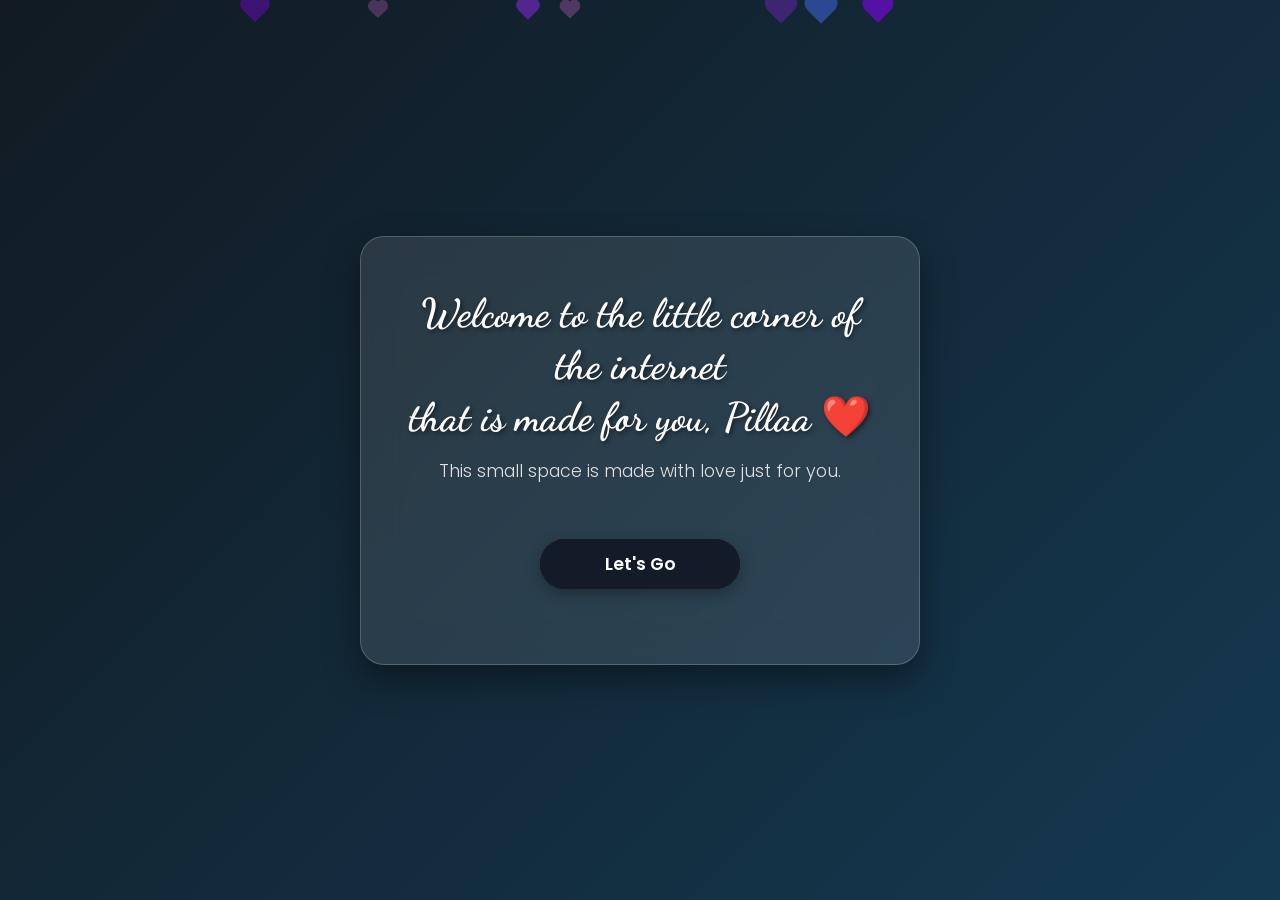
<file: index.html>
<!DOCTYPE html>
<html lang="en">
<head>
    <meta charset="UTF-8">
    <meta name="viewport" content="width=device-width, initial-scale=1.0">
    <title>Our Little Corner ❤️</title>
    <link href="https://fonts.googleapis.com/css2?family=Dancing+Script:wght@700&family=Poppins:wght@300;400;600&display=swap" rel="stylesheet">
    <style>
        :root {
            --primary-color: #8a2be2; /* Violet */
            --secondary-color: #4169e1; /* Royal Blue */
            --bg-gradient-1: #000000;
            --bg-gradient-2: #1c2833; /* Dark Blue-Gray */
            --bg-gradient-3: #111a22; /* Very dark slate for contrast instead of white */
            --text-light: #ffffff;
            --text-dark: #333333;
            --glass-bg: rgba(255, 255, 255, 0.1);
            --glass-border: rgba(255, 255, 255, 0.2);
        }

        * {
            margin: 0;
            padding: 0;
            box-sizing: border-box;
        }

        body {
            font-family: 'Poppins', sans-serif;
            min-height: 100vh;
            background: linear-gradient(-45deg, var(--bg-gradient-1), var(--bg-gradient-2), #154360, var(--bg-gradient-3));
            background-size: 400% 400%;
            animation: gradientBG 15s ease infinite;
            display: flex;
            justify-content: center;
            align-items: center;
            overflow-x: hidden;
            color: var(--text-light);
        }

        @keyframes gradientBG {
            0% { background-position: 0% 50%; }
            50% { background-position: 100% 50%; }
            100% { background-position: 0% 50%; }
        }

        .background-animation {
            position: fixed;
            top: 0;
            left: 0;
            width: 100%;
            height: 100vh;
            z-index: 0;
            pointer-events: none;
            overflow: hidden;
        }

        /* Floating Hearts */
        .heart {
            position: absolute;
            width: 20px;
            height: 20px;
            background: var(--heart-color, var(--primary-color));
            transform: rotate(45deg);
            animation: floatUp 6s linear infinite;
            opacity: 0;
        }

        .heart::before, .heart::after {
            content: '';
            position: absolute;
            width: 20px;
            height: 20px;
            border-radius: 50%;
            background: var(--heart-color, var(--primary-color));
        }
        .heart::before {
            top: -10px;
            left: 0;
        }
        .heart::after {
            top: 0;
            left: -10px;
        }

        @keyframes floatUp {
            0% { transform: translateY(100vh) scale(0.5) rotate(45deg); opacity: 0; }
            20% { opacity: 0.8; }
            100% { transform: translateY(-10vh) scale(1.2) rotate(45deg); opacity: 0; }
        }

        .container {
            position: relative;
            z-index: 10;
            padding: 20px;
            width: 100%;
            max-width: 600px;
        }

        .view-container {
            animation: fadeIn 0.5s ease-in-out;
        }

        @keyframes fadeIn {
            from { opacity: 0; transform: translateY(10px); }
            to { opacity: 1; transform: translateY(0); }
        }

        /* Glassmorphism Effect */
        .glass {
            background: var(--glass-bg);
            backdrop-filter: blur(20px);
            -webkit-backdrop-filter: blur(20px);
            border-radius: 24px;
            border: 1px solid var(--glass-border);
            padding: 50px 40px;
            text-align: center;
            box-shadow: 0 15px 35px rgba(0, 0, 0, 0.4);
            transform: translateY(50px);
            opacity: 0;
            animation: slideUpFade 1.2s forwards cubic-bezier(0.1, 0.8, 0.2, 1);
            animation-delay: 0.3s;
        }

        @keyframes slideUpFade {
            to { transform: translateY(0); opacity: 1; }
        }

        .title {
            font-family: 'Dancing Script', cursive;
            font-size: 3.5rem;
            color: #fff;
            margin-bottom: 5px;
            text-shadow: 2px 2px 4px rgba(0,0,0,0.5);
        }

        .welcome-title {
            font-size: 2.5rem;
            line-height: 1.3;
            margin-bottom: 15px;
            color: #ffffff;
            text-shadow: 2px 2px 4px rgba(0, 0, 0, 0.5);
        }

        .subtitle {
            font-size: 1.1rem;
            color: #e0e0e0;
            margin-bottom: 30px;
            font-weight: 300;
        }

        .page-title {
            margin-bottom: 40px;
            text-align: center;
            font-size: 4rem;
            color: #ffffff;
            text-shadow: 2px 2px 4px rgba(0, 0, 0, 0.5);
        }

        /* Action Area & Buttons */
        .action-area {
            min-height: 100px;
            display: flex;
            flex-direction: column;
            align-items: center;
        }

        .hidden-element {
            display: none;
            opacity: 0;
            transform: translateY(20px);
            transition: opacity 0.6s ease, transform 0.6s ease;
        }

        .hidden-element.show {
            display: flex;
            flex-direction: column;
            align-items: center;
            opacity: 1;
            transform: translateY(0);
        }

        .animated-text {
            font-family: 'Dancing Script', cursive;
            font-size: 2rem;
            color: #87ceeb;
            margin: 15px 0;
            animation: popIn 0.8s cubic-bezier(0.175, 0.885, 0.32, 1.275) forwards;
        }

        @keyframes popIn {
            0% { transform: scale(0.5); opacity: 0; }
            80% { transform: scale(1.1); opacity: 1; }
            100% { transform: scale(1); opacity: 1; }
        }

        .mt-15 {
            margin-top: 15px;
        }

        /* Glowing Button */
        .glow-on-hover {
            width: 200px;
            height: 50px;
            border: none;
            outline: none;
            color: #fff;
            background: #111;
            cursor: pointer;
            position: relative;
            z-index: 0;
            border-radius: 30px;
            font-size: 1.1rem;
            font-family: 'Poppins', sans-serif;
            font-weight: 600;
            transition: 0.3s ease;
            box-shadow: 0 5px 15px rgba(0,0,0,0.3);
        }

        .glow-on-hover:before {
            content: '';
            background: linear-gradient(45deg, #000000, #4169e1, #8a2be2, #ffffff, #000000, #4169e1, #8a2be2, #ffffff);
            position: absolute;
            top: -2px;
            left:-2px;
            background-size: 400%;
            z-index: -1;
            filter: blur(8px);
            width: calc(100% + 4px);
            height: calc(100% + 4px);
            animation: glowing 20s linear infinite;
            opacity: 0;
            transition: opacity .3s ease-in-out;
            border-radius: 30px;
        }

        .glow-on-hover:active {
            transform: scale(0.95);
        }

        .glow-on-hover:hover:before {
            opacity: 1;
        }

        .glow-on-hover:after {
            z-index: -1;
            content: '';
            position: absolute;
            width: 100%;
            height: 100%;
            background: rgba(20, 30, 48, 0.8);
            left: 0;
            top: 0;
            border-radius: 30px;
            transition: 0.3s ease;
        }

        .glow-on-hover:hover:after{
            background: transparent;
        }

        @keyframes glowing {
            0% { background-position: 0 0; }
            50% { background-position: 400% 0; }
            100% { background-position: 0 0; }
        }

        /* Gallery Styles */
        .gallery-page {
            max-width: 1000px;
            width: 90%;
            display: flex;
            flex-direction: column;
            align-items: center;
            padding: 40px 20px;
        }

        .gallery-grid {
            display: grid;
            grid-template-columns: repeat(auto-fit, minmax(280px, 1fr));
            gap: 30px;
            width: 100%;
            margin-bottom: 40px;
        }

        .photo-card {
            background: var(--glass-bg);
            backdrop-filter: blur(15px);
            border: 1px solid var(--glass-border);
            border-radius: 15px;
            padding: 15px;
            display: flex;
            flex-direction: column;
            transition: transform 0.3s ease, box-shadow 0.3s ease;
        }

        .photo-card:hover {
            transform: translateY(-10px);
            box-shadow: 0 15px 30px rgba(0,0,0,0.5);
        }

        .photo-placeholder {
            width: 100%;
            height: 250px;
            background: rgba(0, 0, 0, 0.4);
            border-radius: 10px;
            display: flex;
            justify-content: center;
            align-items: center;
            color: rgba(255,255,255,0.5);
            margin-bottom: 15px;
            border: 2px dashed rgba(255,255,255,0.2);
        }

        .photo-caption {
            font-family: 'Dancing Script', cursive;
            font-size: 1.6rem;
            text-align: center;
            color: #ffffff;
            padding: 10px 0;
            text-shadow: 0 2px 4px rgba(0,0,0,0.5);
        }

        /* Message Page Styles */
        .message-page {
            max-width: 800px;
        }

        .letter-container {
            max-height: 80vh;
            overflow-y: auto;
            padding: 40px;
            scrollbar-width: thin;
            scrollbar-color: var(--primary-color) rgba(0,0,0,0.2);
        }

        .old-paper {
            background-color: #d1bfae;
            background-image:
                /* Adding a highly textured "crushed paper" pattern */
                url("data:image/svg+xml,%3Csvg viewBox='0 0 200 200' xmlns='http://www.w3.org/2000/svg'%3E%3Cfilter id='noiseFilter'%3E%3CfeTurbulence type='fractalNoise' baseFrequency='0.8' numOctaves='4' stitchTiles='stitch'/%3E%3CfeColorMatrix type='matrix' values='1 0 0 0 0, 0 1 0 0 0, 0 0 1 0 0, 0 0 0 0.3 0' /%3E%3C/filter%3E%3Crect width='100%25' height='100%25' filter='url(%23noiseFilter)'/%3E%3C/svg%3E"),
                radial-gradient(ellipse at center, rgba(255,255,255,1) 0%, rgba(200,180,150,0.4) 110%),
                radial-gradient(circle at top left, rgba(0,0,0,0.1) 0%, transparent 50%),
                radial-gradient(circle at bottom right, rgba(0,0,0,0.15) 0%, transparent 50%);
            background-blend-mode: soft-light, normal, multiply, multiply;
            box-shadow: 0 15px 35px rgba(0,0,0,0.6), inset 0 0 80px rgba(100,70,50,0.5);
            border-radius: 4px;
            padding: 50px 40px;
            transform-origin: center top;
            animation: unfold 1s cubic-bezier(0.175, 0.885, 0.32, 1.275) forwards;
            border: 1px solid rgba(150,130,110,0.8);
        }

        .old-paper .love-letter {
            color: #3e2723;
        }

        .old-paper .love-letter p {
            color: #3e2723;
            text-shadow: none;
            font-size: 1.15rem;
            font-family: 'Poppins', sans-serif;
            font-weight: 600;
        }

        .old-paper .warning-section p {
            color: #c62828;
        }

        @keyframes unfold {
            0% { transform: scaleY(0) scaleX(0.5); opacity: 0; }
            50% { transform: scaleY(0.01) scaleX(1); opacity: 1; }
            100% { transform: scaleY(1) scaleX(1); opacity: 1; }
        }

        /* Gift Box */
        .gift-container {
            display: flex;
            flex-direction: column;
            align-items: center;
            justify-content: center;
            cursor: pointer;
            transition: transform 0.3s;
            margin-top: 50px;
        }

        .gift-container:hover {
            transform: scale(1.1) rotate(5deg);
        }

        .gift-box-icon {
            font-size: 9rem;
            position: relative;
            filter: drop-shadow(0 20px 30px rgba(0,0,0,0.6));
            animation: gentleBounce 2.5s infinite ease-in-out;
            /* Premium glowing aura behind the emoji */
        }
        
        .gift-box-icon::before {
            content: '';
            position: absolute;
            top: 50%;
            left: 50%;
            transform: translate(-50%, -50%);
            width: 140px;
            height: 140px;
            background: radial-gradient(circle, rgba(255, 215, 0, 0.4) 0%, rgba(255, 215, 0, 0) 70%);
            z-index: -1;
            border-radius: 50%;
            animation: pulseGlow 3s infinite alternate;
        }

        @keyframes pulseGlow {
            form { transform: translate(-50%, -50%) scale(1); opacity: 0.5; }
            to { transform: translate(-50%, -50%) scale(1.3); opacity: 1; }
        }

        .gift-text {
            margin-top: 35px;
            font-size: 1.8rem;
            font-family: 'Dancing Script', cursive;
            color: #fff;
            text-shadow: 0 2px 10px rgba(0,0,0,0.4);
            background: linear-gradient(135deg, rgba(255, 215, 0, 0.1), rgba(0, 0, 0, 0.4));
            padding: 8px 25px;
            border-radius: 30px;
        }

        @keyframes gentleBounce {
            0%, 100% { transform: translateY(0); }
            50% { transform: translateY(-15px); }
        }

        .premium-reveal {
            animation: premiumFadeInUp 1.5s cubic-bezier(0.2, 0.8, 0.2, 1) forwards;
            opacity: 0;
            transform: translateY(40px) scale(0.9);
        }

        @keyframes premiumFadeInUp {
            from { opacity: 0; transform: translateY(40px) scale(0.9); }
            to { opacity: 1; transform: translateY(0) scale(1); }
        }

        /* Login Inputs */
        .login-input {
            width: 100%;
            padding: 12px 20px;
            border-radius: 25px;
            border: 1px solid var(--glass-border);
            background: rgba(0, 0, 0, 0.4);
            color: #fff;
            font-size: 1.1rem;
            outline: none;
            font-family: inherit;
            text-align: center;
            transition: 0.3s;
        }

        .login-input:focus {
            border-color: #87ceeb;
            box-shadow: 0 0 10px rgba(135, 206, 235, 0.3);
        }

        .shake {
            animation: shake 0.5s;
        }

        @keyframes shake {
            0%, 100% { transform: translateX(0); }
            25% { transform: translateX(-10px); }
            50% { transform: translateX(10px); }
            75% { transform: translateX(-10px); }
        }

        /* Hidden elements */
        .hidden {
            display: none !important;
        }

        .letter-container::-webkit-scrollbar {
            width: 8px;
        }
        .letter-container::-webkit-scrollbar-track {
            background: rgba(0,0,0,0.1);
            border-radius: 4px;
        }
        .letter-container::-webkit-scrollbar-thumb {
            background: var(--primary-color);
            border-radius: 4px;
        }

        .love-letter {
            text-align: left;
            color: #f8f9fa;
        }

        .love-letter p {
            font-size: 1.15rem;
            line-height: 1.8;
            margin-bottom: 20px;
            letter-spacing: 0.5px;
            text-shadow: 0 1px 2px rgba(0,0,0,0.5);
        }

        .warning-section {
            margin-top: 40px;
            padding-top: 20px;
            border-top: 1px solid rgba(255,255,255,0.2);
            text-align: center;
        }

        .warning-section p {
            color: #ffb6c1;
            font-family: 'Dancing Script', cursive;
            font-size: 1.5rem;
        }


        .love-letter p {
            position: relative;
        }

        /* Base Responsive rules */
        @media (max-width: 600px) {
            .welcome-title {
                font-size: 2rem;
            }
            
            .page-title {
                font-size: 3rem;
            }
            
            .glass {
                padding: 30px 20px;
            }
            
            .love-letter p {
                font-size: 1.05rem;
            }
            
            .gallery-grid {
                grid-template-columns: 1fr;
            }
        }
    </style>
</head>
<body>
    <div class="background-animation"></div>

        <!-- PAGE 1: WELCOME -->
    <div id="page-welcome" class="container view-container">
        <div class="card glass">
            <h1 class="title welcome-title">Welcome to the little corner of the internet<br>that is made for you, Pillaa ❤️</h1>
            <p class="subtitle">This small space is made with love just for you.</p>
            
            <div id="action-area" class="action-area" style="justify-content: center;">
                <button id="letsGoBtn" class="glow-on-hover primary-btn">Let's Go</button>
            </div>
        </div>
    </div>


    <!-- PAGE 2: GIFT -->
    <div id="page-gift" class="container message-page view-container hidden">
        <h1 class="title page-title" id="giftTitle">A Gift For You..</h1>
        
        <div id="giftBox" class="gift-container premium-reveal">
            <span class="gift-box-icon" id="giftIconElement">🎁</span>
            <p class="gift-text" id="giftTextElement">Tap to open your gift!</p>
        </div>

        <div id="firstGiftReveal" class="hidden-element" style="flex-direction: column; align-items: center; justify-content: center; min-height: 60vh;">
            <div class="card glass" style="padding: 40px; width: 100%; max-width: 500px; animation: slideUpFade 1s forwards;">
                <p style="text-align: center; font-size: 2.2rem; font-family: 'Dancing Script', cursive; color: #fff; text-shadow: 2px 2px 4px rgba(0,0,0,0.5); line-height: 1.5; margin-bottom: 30px;">"na un pakathula thana la irukke thakkaali"</p>
                <div style="text-align: center;">
                    <button id="aduthuPolamBtn" class="glow-on-hover primary-btn">aduthu polam vaa</button>
                </div>
            </div>
        </div>
    </div>

    <!-- PAGE 3: MESSAGE -->
    <div id="page-message" class="container message-page view-container hidden">
        <h1 class="title page-title">A Secret Message For You</h1>
        
        <div id="giftLoginArea" class="premium-reveal" style="text-align: center; margin-top: 50px;">
            <div class="card glass" style="padding: 40px; display: inline-block;">
                <p style="color: #fff; margin-bottom: 20px; font-family: 'Poppins', sans-serif; font-size: 1.2rem;">Enter the magic words to unlock:</p>
                <input type="password" id="giftPassword" placeholder="Password..." class="login-input" style="width: 250px;">
                <br>
                <button id="unlockGiftBtn" class="glow-on-hover primary-btn" style="margin-top: 20px; width: 160px; height: 45px; font-size: 1.1rem;">Unlock</button>
                <p id="giftError" style="color: #ffb6c1; margin-top: 15px; display: none;">Oops, try again! 🥺</p>
            </div>
            
            <!-- Success Message added dynamically -->
            <p id="giftSuccess" class="hidden-element animated-text" style="position: fixed; top: 50%; left: 50%; transform: translate(-50%, -50%); width: 100%; text-align: center; font-size: 3rem; text-shadow: 2px 2px 5px rgba(0,0,0,0.8); z-index: 9999; margin: 0;">You did it! ✨</p>
        </div>

        <div id="secretLetter" class="letter-container old-paper hidden">
            
            <div class="love-letter" id="loveLetterContent">
                <p>💕 There are so many people in this world, but somehow life chose you for me. And that is the most beautiful thing and special feel that has ever happened in my life.</p>

                <p>You became the person I want to tell everything to… the person whose messages I wait for every day.</p>

                <p>You are not just someone I love, you are someone who made me understand what love actually feels like.</p>

                <p>And maybe I don’t always say or show this enough, but you mean so much more to me than you will ever realize.</p>

                <p>One thing I truly want to say about you is your smile. Your smile has a way of making everything around me feel lighter and happier thakkaali.. ipo kuda siruchukite thana read pandra theriyuthu.</p>

                <p>If someday life becomes difficult for us, if we face misunderstandings or hard times, I hope you will remember one thing — there is someone in this world who truly loves you with her whole heart and that someone is me ra pillu kuttuu.</p>

                <p>I hope you will also remember our beautiful moments together and the love we share cheriya?</p>

                <p>All I want in return is something very simple — I want to see you smile I want you to always feel happy around me. I want to be someone who brings peace and happiness into your life, just like you brought into mine. 🫂</p>

                <div class="warning-section">
                    <p>seri last ah oru important warning</p>
                    <p>indha website ku romba emotional aagi enna innum adhigama love panna start pannina… adhuku naa responsible illa 😌</p>
                </div>
            </div>
        </div>
    </div>

    <script>
        document.addEventListener('DOMContentLoaded', () => {
            // Generate floating background hearts
            const bgContainer = document.querySelector('.background-animation');
            
            const createHeart = () => {
                const heart = document.createElement('div');
                heart.classList.add('heart');
                const heartColors = ['#8a2be2', '#4169e1', '#da70d6', '#0000ff', '#8b00ff', '#1e90ff']; // violet and blue shades
                heart.style.setProperty('--heart-color', heartColors[Math.floor(Math.random() * heartColors.length)]);
                heart.style.left = Math.random() * 100 + 'vw';
                heart.style.animationDuration = Math.random() * 4 + 5 + 's'; // 5-9 seconds
                heart.style.opacity = Math.random() * 0.4 + 0.2;
                
                const scale = Math.random() * 0.5 + 0.5;
                heart.style.transform = `scale(${scale}) rotate(45deg)`;
                
                bgContainer.appendChild(heart);
                
                setTimeout(() => {
                    heart.remove();
                }, 9000);
            };

            const heartInterval = setInterval(createHeart, 400);

            for(let i=0; i<5; i++) {
                setTimeout(createHeart, i * 200);
            }

            // Page Navigation Logic
            function switchPage(hidePageId, showPageId) {
                document.getElementById(hidePageId).classList.add('hidden');
                document.getElementById(showPageId).classList.remove('hidden');
                window.scrollTo(0, 0);
            }

            // Welcome Page (login.html replacement) logic
            const letsGoBtn = document.getElementById('letsGoBtn');
            if (letsGoBtn) {
                letsGoBtn.addEventListener('click', () => {
                    switchPage('page-welcome', 'page-gift');
                });
            }

            // Message Page (message.html replacement) logic
            const giftBox = document.getElementById('giftBox');
            const secretLetter = document.getElementById('secretLetter');
            const giftLoginArea = document.getElementById('giftLoginArea');
            const giftPassword = document.getElementById('giftPassword');
            const unlockGiftBtn = document.getElementById('unlockGiftBtn');
            const giftError = document.getElementById('giftError');
            const giftIcon = document.getElementById('giftIconElement');
            const giftText = document.getElementById('giftTextElement');
            
            if (giftIcon && giftText) {
                giftIcon.addEventListener('click', showGiftReveal);
                giftText.addEventListener('click', showGiftReveal);
            }
            
            function showGiftReveal() {
                giftIcon.style.display = 'none'; 
                giftText.style.display = 'none';
                giftBox.style.cursor = 'default';
                giftBox.classList.remove('gift-container');
                
                const firstGiftReveal = document.getElementById('firstGiftReveal');
                if (firstGiftReveal) {
                    firstGiftReveal.classList.add('show');
                }
            }

            if (unlockGiftBtn && giftPassword && giftError) {
                const checkGiftPassword = () => {
                    if (giftPassword.value.toLowerCase().trim() === 'love you kundhani') {
                        // Hide inputs and show success message
                        giftPassword.style.display = 'none';
                        unlockGiftBtn.style.display = 'none';
                        giftError.style.display = 'none';
                        document.querySelector('#giftLoginArea p:first-child').style.display = 'none';
                        
                        const successMsg = document.getElementById('giftSuccess');
                        successMsg.classList.add('show');
                        
                        // Wait for 1.5s for them to see "You did it ✨" before unfolding letter
                        setTimeout(() => {
                            const giftLoginArea = document.getElementById('giftLoginArea');
                            if (giftLoginArea) giftLoginArea.style.display = 'none';
                            secretLetter.classList.remove('hidden');
                        }, 2000);

                    } else {
                        giftError.style.display = 'block';
                        giftError.classList.add('shake');
                        setTimeout(() => giftError.classList.remove('shake'), 500);
                    }
                };

                unlockGiftBtn.addEventListener('click', checkGiftPassword);
                giftPassword.addEventListener('keypress', (e) => {
                    if (e.key === 'Enter') checkGiftPassword();
                });
            }

            const readLetterBtn = document.getElementById('aduthuPolamBtn');
            if (readLetterBtn) {
                readLetterBtn.addEventListener('click', () => {
                    switchPage('page-gift', 'page-message');
                });
            }
        });
    </script>
</body>
</html>
</file>
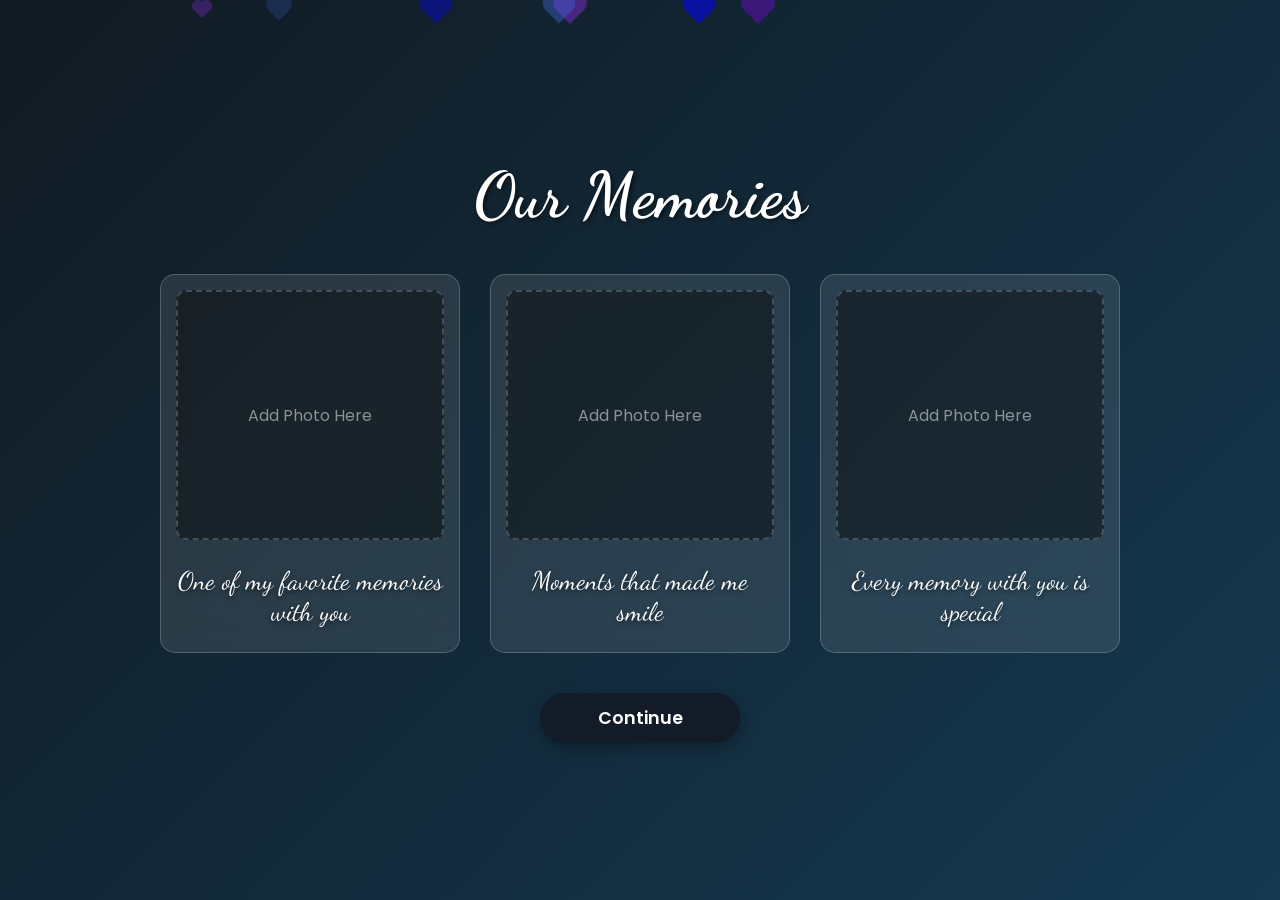
<file: gallery.html>
<!DOCTYPE html>
<html lang="en">
<head>
    <meta charset="UTF-8">
    <meta name="viewport" content="width=device-width, initial-scale=1.0">
    <title>Our Memories</title>
    <link rel="stylesheet" href="styles.css">
    <link href="https://fonts.googleapis.com/css2?family=Dancing+Script:wght@700&family=Poppins:wght@300;400;600&display=swap" rel="stylesheet">
</head>
<body>
    <div class="background-animation"></div>
    
    <div class="container gallery-page">
        <h1 class="title page-title">Our Memories</h1>
        
        <div class="gallery-grid">
            <!-- Image Card 1 -->
            <div class="photo-card glass-card">
                <div class="photo-placeholder">
                    <span>Add Photo Here</span>
                </div>
                <p class="photo-caption">One of my favorite memories with you</p>
            </div>
            
            <!-- Image Card 2 -->
            <div class="photo-card glass-card">
                <div class="photo-placeholder">
                    <span>Add Photo Here</span>
                </div>
                <p class="photo-caption">Moments that made me smile</p>
            </div>
            
            <!-- Image Card 3 -->
            <div class="photo-card glass-card">
                <div class="photo-placeholder">
                    <span>Add Photo Here</span>
                </div>
                <p class="photo-caption">Every memory with you is special</p>
            </div>
        </div>

        <div class="center-btn">
            <button id="continueBtn" class="glow-on-hover primary-btn">Continue</button>
        </div>
    </div>

    <script src="script.js"></script>
</body>
</html>
</file>
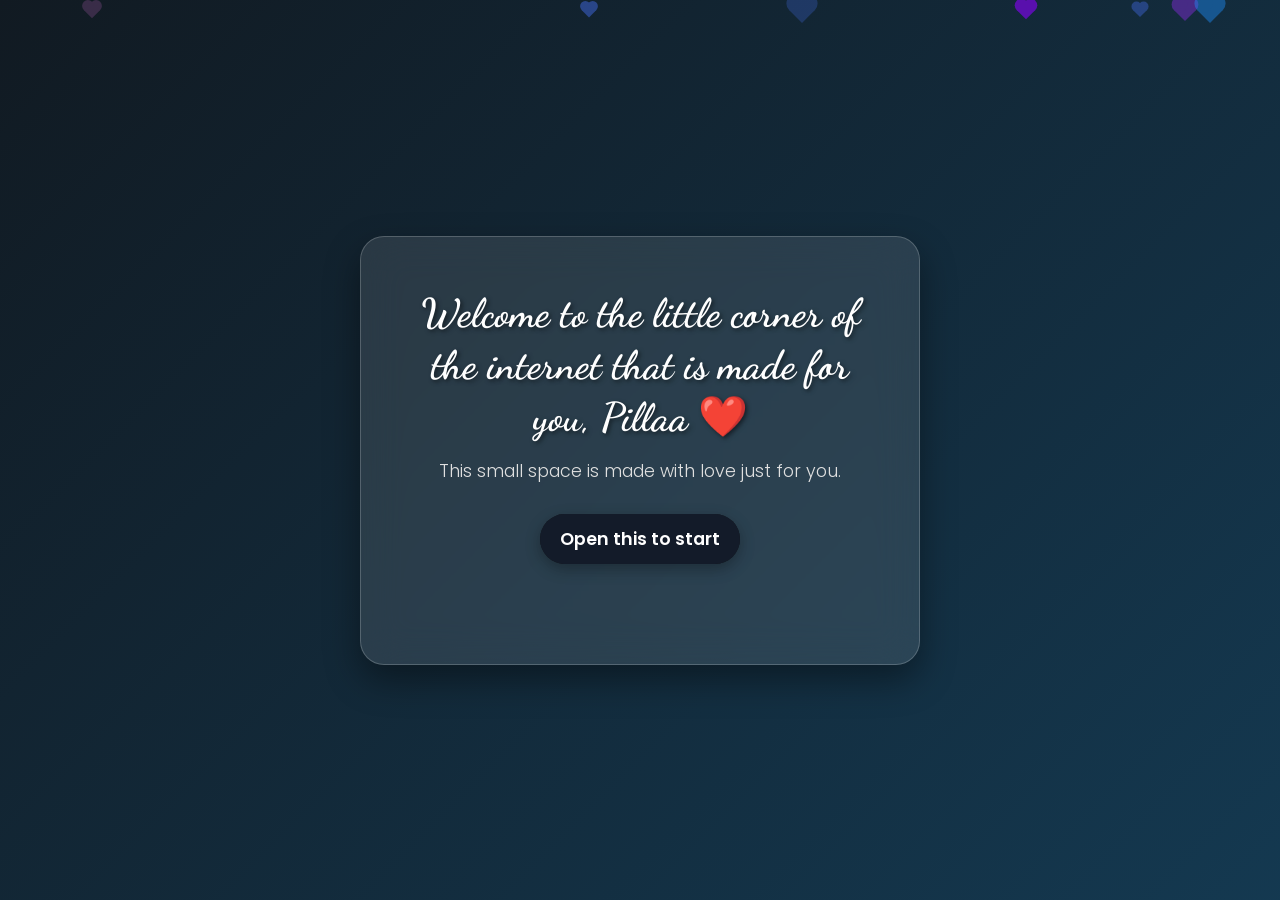
<file: login.html>
<!DOCTYPE html>
<html lang="en">
<head>
    <meta charset="UTF-8">
    <meta name="viewport" content="width=device-width, initial-scale=1.0">
    <title>Welcome to our little corner</title>
    <link rel="stylesheet" href="styles.css">
    <link href="https://fonts.googleapis.com/css2?family=Dancing+Script:wght@700&family=Poppins:wght@300;400;600&display=swap" rel="stylesheet">
</head>
<body>
    <div class="background-animation"></div>
    <div class="container">
        <div class="card glass">
            <h1 class="title welcome-title">Welcome to the little corner of the internet that is made for you, Pillaa ❤️</h1>
            <p class="subtitle">This small space is made with love just for you.</p>
            
            <div id="action-area" class="action-area">
                <button id="openBtn" class="glow-on-hover primary-btn">Open this to start</button>
                
                <div id="success-message" class="hidden-element">
                    <p class="animated-text">You did it! Let's go ❤️</p>
                    <button id="letsGoBtn" class="glow-on-hover primary-btn mt-15">Let's Go</button>
                </div>
            </div>
        </div>
    </div>

    <script src="script.js"></script>
</body>
</html>
</file>
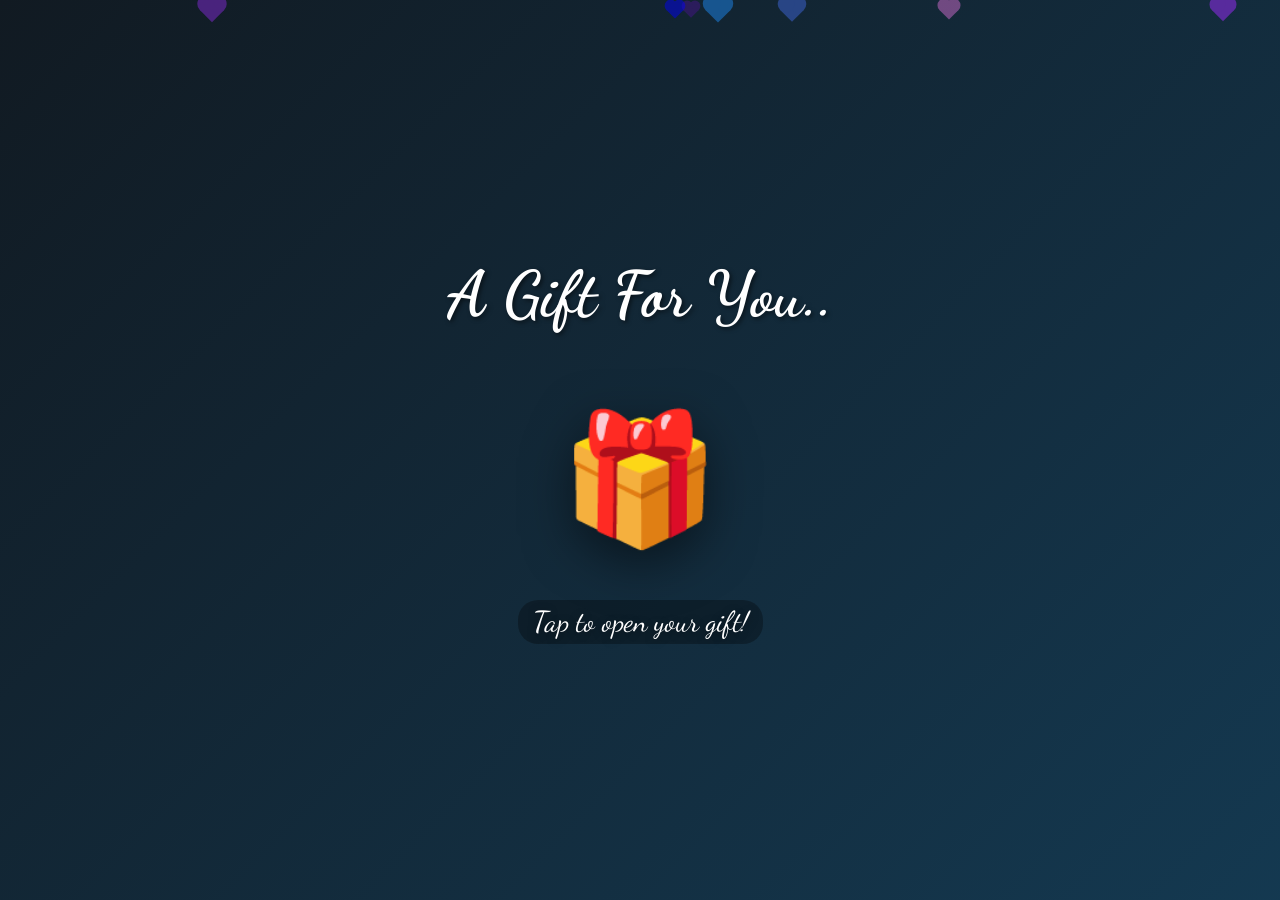
<file: message.html>
<!DOCTYPE html>
<html lang="en">
<head>
    <meta charset="UTF-8">
    <meta name="viewport" content="width=device-width, initial-scale=1.0">
    <title>A Secret Message For You</title>
    <link rel="stylesheet" href="styles.css">
    <link href="https://fonts.googleapis.com/css2?family=Dancing+Script:wght@700&family=Poppins:wght@300;400;600&display=swap" rel="stylesheet">
</head>
<body>
    <div class="background-animation"></div>
    
    <div class="container message-page">
        <h1 class="title page-title" id="mainTitle">A Gift For You..</h1>
        <div id="giftBox" class="gift-container">
            <span class="gift-box-icon" id="giftIconElement">🎁</span>
            <p class="gift-text" id="giftTextElement">Tap to open your gift!</p>
        </div>

        <div id="firstGiftReveal" class="hidden-element" style="flex-direction: column; align-items: center; justify-content: center; min-height: 60vh;">
            <div class="card glass" style="padding: 40px; width: 100%; max-width: 500px; animation: slideUpFade 1s forwards;">
                <p style="text-align: center; font-size: 2.2rem; font-family: 'Dancing Script', cursive; color: #fff; text-shadow: 2px 2px 4px rgba(0,0,0,0.5); line-height: 1.5; margin-bottom: 30px;">"na un pakathula thana la irukke thakkaali"</p>
                <div style="text-align: center;">
                    <button id="aduthuPolamBtn" class="glow-on-hover primary-btn">aduthu polam vaa</button>
                </div>
            </div>
        </div>
    </div>

    <div id="page-message" class="container message-page view-container hidden">
        <h1 class="title page-title">A Secret Message For You</h1>
        
        <div id="giftLoginArea" class="premium-reveal" style="text-align: center; margin-top: 50px;">
            <div class="card glass" style="padding: 40px; display: inline-block;">
                <p style="color: #fff; margin-bottom: 20px; font-family: 'Poppins', sans-serif; font-size: 1.2rem;">Enter the magic words to unlock:</p>
                <input type="password" id="giftPassword" placeholder="Password..." class="login-input" style="width: 250px;">
                <br>
                <button id="unlockGiftBtn" class="glow-on-hover primary-btn" style="margin-top: 20px; width: 160px; height: 45px; font-size: 1.1rem;">Unlock</button>
                <p id="giftError" style="color: #ffb6c1; margin-top: 15px; display: none;">Oops, try again! 🥺</p>
            </div>
            
            <p id="giftSuccess" class="hidden-element animated-text" style="position: fixed; top: 50%; left: 50%; transform: translate(-50%, -50%); width: 100%; text-align: center; font-size: 3rem; text-shadow: 2px 2px 5px rgba(0,0,0,0.8); z-index: 9999; margin: 0;">You did it! ✨</p>
        </div>

        <div id="secretLetter" class="letter-container old-paper hidden">
            <div class="love-letter">
                <p>💕 There are so many people in this world, but somehow life chose you for me. And that is the most beautiful thing and special feel that has ever happened in my life.</p>

                <p>You became the person I want to tell everything to… the person whose messages I wait for every day.</p>

                <p>You are not just someone I love, you are someone who made me understand what love actually feels like.</p>

                <p>And maybe I don’t always say or show this enough, but you mean so much more to me than you will ever realize.</p>

                <p>One thing I truly want to say about you is your smile. Your smile has a way of making everything around me feel lighter and happier thakkaali.. ipo kuda siruchukite thana read pandra theriyuthu.</p>

                <p>If someday life becomes difficult for us, if we face misunderstandings or hard times, I hope you will remember one thing — there is someone in this world who truly loves you with her whole heart and that someone is me ra pillu kuttuu.</p>

                <p>I hope you will also remember our beautiful moments together and the love we share cheriya?</p>

                <p>All I want in return is something very simple — I want to see you smile I want you to always feel happy around me. I want to be someone who brings peace and happiness into your life, just like you brought into mine. 🫂</p>

                <div class="warning-section">
                    <p>seri last ah oru important warning</p>
                    <p>indha website ku romba emotional aagi enna innum adhigama love panna start pannina… adhuku naa responsible illa 😌</p>
                </div>
            </div>
        </div>
    </div>

    <script src="script.js"></script>
</body>
</html>
</file>
<file: styles.css>
:root {
    --primary-color: #8a2be2; /* Violet */
    --secondary-color: #4169e1; /* Royal Blue */
    --bg-gradient-1: #000000;
    --bg-gradient-2: #1c2833; /* Dark Blue-Gray */
    --bg-gradient-3: #111a22; /* Very dark slate for contrast instead of white */
    --text-light: #ffffff;
    --text-dark: #333333;
    --glass-bg: rgba(255, 255, 255, 0.1);
    --glass-border: rgba(255, 255, 255, 0.2);
}

* {
    margin: 0;
    padding: 0;
    box-sizing: border-box;
}

body {
    font-family: 'Poppins', sans-serif;
    min-height: 100vh;
    background: linear-gradient(-45deg, var(--bg-gradient-1), var(--bg-gradient-2), #154360, var(--bg-gradient-3));
    background-size: 400% 400%;
    animation: gradientBG 15s ease infinite;
    display: flex;
    justify-content: center;
    align-items: center;
    overflow-x: hidden;
    color: var(--text-light);
}

@keyframes gradientBG {
    0% { background-position: 0% 50%; }
    50% { background-position: 100% 50%; }
    100% { background-position: 0% 50%; }
}

.background-animation {
    position: absolute;
    top: 0;
    left: 0;
    width: 100%;
    height: 100%;
    z-index: 0;
    pointer-events: none;
}

/* Floating Hearts */
.heart {
    position: absolute;
    width: 20px;
    height: 20px;
    background: var(--heart-color, var(--primary-color));
    transform: rotate(45deg);
    animation: floatUp 6s linear infinite;
    opacity: 0;
}

.heart::before, .heart::after {
    content: '';
    position: absolute;
    width: 20px;
    height: 20px;
    border-radius: 50%;
    background: var(--heart-color, var(--primary-color));
}
.heart::before {
    top: -10px;
    left: 0;
}
.heart::after {
    top: 0;
    left: -10px;
}

@keyframes floatUp {
    0% { transform: translateY(100vh) scale(0.5) rotate(45deg); opacity: 0; }
    20% { opacity: 0.8; }
    100% { transform: translateY(-10vh) scale(1.2) rotate(45deg); opacity: 0; }
}

.container {
    position: relative;
    z-index: 10;
    padding: 20px;
    width: 100%;
    max-width: 600px;
}

/* Glassmorphism Effect */
.glass {
    background: var(--glass-bg);
    backdrop-filter: blur(20px);
    -webkit-backdrop-filter: blur(20px);
    border-radius: 24px;
    border: 1px solid var(--glass-border);
    padding: 50px 40px;
    text-align: center;
    box-shadow: 0 15px 35px rgba(0, 0, 0, 0.4);
    transform: translateY(50px);
    opacity: 0;
    animation: slideUpFade 1.2s forwards cubic-bezier(0.1, 0.8, 0.2, 1);
    animation-delay: 0.3s;
}

@keyframes slideUpFade {
    to { transform: translateY(0); opacity: 1; }
}

.title {
    font-family: 'Dancing Script', cursive;
    font-size: 3.5rem;
    color: #fff;
    margin-bottom: 5px;
    text-shadow: 2px 2px 4px rgba(0,0,0,0.5);
}

.welcome-title {
    font-size: 2.5rem;
    line-height: 1.3;
    margin-bottom: 15px;
    color: #ffffff;
    text-shadow: 2px 2px 4px rgba(0, 0, 0, 0.5);
}

.subtitle {
    font-size: 1.1rem;
    color: #e0e0e0;
    margin-bottom: 30px;
    font-weight: 300;
}

.page-title {
    margin-bottom: 40px;
    text-align: center;
    font-size: 4rem;
    color: #ffffff;
    text-shadow: 2px 2px 4px rgba(0, 0, 0, 0.5);
}

/* Action Area & Buttons */
.action-area {
    min-height: 100px;
    display: flex;
    flex-direction: column;
    align-items: center;
}

.hidden-element {
    display: none;
    opacity: 0;
    transform: translateY(20px);
    transition: opacity 0.6s ease, transform 0.6s ease;
}

.hidden-element.show {
    display: flex;
    flex-direction: column;
    align-items: center;
    opacity: 1;
    transform: translateY(0);
}

.animated-text {
    font-family: 'Dancing Script', cursive;
    font-size: 2rem;
    color: #87ceeb;
    margin: 15px 0;
    animation: popIn 0.8s cubic-bezier(0.175, 0.885, 0.32, 1.275) forwards;
}

@keyframes popIn {
    0% { transform: scale(0.5); opacity: 0; }
    80% { transform: scale(1.1); opacity: 1; }
    100% { transform: scale(1); opacity: 1; }
}

.mt-15 {
    margin-top: 15px;
}

/* Glowing Button */
.glow-on-hover {
    width: 200px;
    height: 50px;
    border: none;
    outline: none;
    color: #fff;
    background: #111;
    cursor: pointer;
    position: relative;
    z-index: 0;
    border-radius: 30px;
    font-size: 1.1rem;
    font-family: 'Poppins', sans-serif;
    font-weight: 600;
    transition: 0.3s ease;
    box-shadow: 0 5px 15px rgba(0,0,0,0.3);
}

.glow-on-hover:before {
    content: '';
    background: linear-gradient(45deg, #000000, #4169e1, #8a2be2, #ffffff, #000000, #4169e1, #8a2be2, #ffffff);
    position: absolute;
    top: -2px;
    left:-2px;
    background-size: 400%;
    z-index: -1;
    filter: blur(8px);
    width: calc(100% + 4px);
    height: calc(100% + 4px);
    animation: glowing 20s linear infinite;
    opacity: 0;
    transition: opacity .3s ease-in-out;
    border-radius: 30px;
}

.glow-on-hover:active {
    transform: scale(0.95);
}

.glow-on-hover:hover:before {
    opacity: 1;
}

.glow-on-hover:after {
    z-index: -1;
    content: '';
    position: absolute;
    width: 100%;
    height: 100%;
    background: rgba(20, 30, 48, 0.8);
    left: 0;
    top: 0;
    border-radius: 30px;
    transition: 0.3s ease;
}

.glow-on-hover:hover:after{
    background: transparent;
}

@keyframes glowing {
    0% { background-position: 0 0; }
    50% { background-position: 400% 0; }
    100% { background-position: 0 0; }
}

/* Gallery Styles */
.gallery-page {
    max-width: 1000px;
    width: 90%;
    display: flex;
    flex-direction: column;
    align-items: center;
    padding: 40px 20px;
}

.gallery-grid {
    display: grid;
    grid-template-columns: repeat(auto-fit, minmax(280px, 1fr));
    gap: 30px;
    width: 100%;
    margin-bottom: 40px;
}

.photo-card {
    background: var(--glass-bg);
    backdrop-filter: blur(15px);
    border: 1px solid var(--glass-border);
    border-radius: 15px;
    padding: 15px;
    display: flex;
    flex-direction: column;
    transition: transform 0.3s ease, box-shadow 0.3s ease;
}

.photo-card:hover {
    transform: translateY(-10px);
    box-shadow: 0 15px 30px rgba(0,0,0,0.5);
}

.photo-placeholder {
    width: 100%;
    height: 250px;
    background: rgba(0, 0, 0, 0.4);
    border-radius: 10px;
    display: flex;
    justify-content: center;
    align-items: center;
    color: rgba(255,255,255,0.5);
    margin-bottom: 15px;
    border: 2px dashed rgba(255,255,255,0.2);
}

.photo-caption {
    font-family: 'Dancing Script', cursive;
    font-size: 1.6rem;
    text-align: center;
    color: #ffffff;
    padding: 10px 0;
    text-shadow: 0 2px 4px rgba(0,0,0,0.5);
}

/* Message Page Styles */
.message-page {
    max-width: 800px;
}

.letter-container {
    max-height: 80vh;
    overflow-y: auto;
    padding: 40px;
    scrollbar-width: thin;
    scrollbar-color: var(--primary-color) rgba(0,0,0,0.2);
}

.old-paper {
    background: #fdf5e6;
    background-image: 
        linear-gradient(to right, rgba(255,255,255,0) 0%, rgba(255,255,255,0) 90%, rgba(200,180,150,0.4) 100%), 
        linear-gradient(to bottom, rgba(255,255,255,0) 0%, rgba(255,255,255,0) 90%, rgba(200,180,150,0.4) 100%);
    box-shadow: 2px 3px 20px rgba(0,0,0,0.6), inset 0 0 60px rgba(180,130,100,0.2);
    border-radius: 4px;
    padding: 50px 40px;
    transform-origin: center top;
    animation: unfold 1s cubic-bezier(0.175, 0.885, 0.32, 1.275) forwards;
    border: 1px solid rgba(200,180,150,0.6);
}

.old-paper .love-letter {
    color: #3e2723;
}

.old-paper .love-letter p {
    color: #3e2723;
    text-shadow: none;
    font-size: 1.15rem;
    font-family: 'Poppins', sans-serif;
    font-weight: 600;
}

.old-paper .warning-section p {
    color: #c62828;
}

@keyframes unfold {
    0% { transform: scaleY(0) scaleX(0.5); opacity: 0; }
    50% { transform: scaleY(0.01) scaleX(1); opacity: 1; }
    100% { transform: scaleY(1) scaleX(1); opacity: 1; }
}

/* Gift Box */
.gift-container {
    display: flex;
    flex-direction: column;
    align-items: center;
    justify-content: center;
    cursor: pointer;
    transition: transform 0.3s;
    margin-top: 50px;
}

.gift-container:hover {
    transform: scale(1.1) rotate(5deg);
}

.gift-box-icon {
    font-size: 8rem;
    filter: drop-shadow(0 15px 25px rgba(0,0,0,0.5));
    animation: gentleBounce 2s infinite ease-in-out;
}

.gift-text {
    margin-top: 25px;
    font-size: 1.8rem;
    font-family: 'Dancing Script', cursive;
    color: #fff;
    text-shadow: 0 2px 10px rgba(0,0,0,0.4);
    background: rgba(0,0,0,0.3);
    padding: 5px 15px;
    border-radius: 20px;
}

@keyframes gentleBounce {
    0%, 100% { transform: translateY(0); }
    50% { transform: translateY(-15px); }
}

/* Hidden elements */
.hidden {
    display: none !important;
}

.letter-container::-webkit-scrollbar {
    width: 8px;
}
.letter-container::-webkit-scrollbar-track {
    background: rgba(0,0,0,0.1);
    border-radius: 4px;
}
.letter-container::-webkit-scrollbar-thumb {
    background: var(--primary-color);
    border-radius: 4px;
}

.love-letter {
    text-align: left;
    color: #f8f9fa;
}

.love-letter p {
    font-size: 1.15rem;
    line-height: 1.8;
    margin-bottom: 20px;
    letter-spacing: 0.5px;
    text-shadow: 0 1px 2px rgba(0,0,0,0.5);
}

.warning-section {
    margin-top: 40px;
    padding-top: 20px;
    border-top: 1px solid rgba(255,255,255,0.2);
    text-align: center;
}

.warning-section p {
    color: #ffb6c1;
    font-family: 'Dancing Script', cursive;
    font-size: 1.5rem;
}

/* Base Responsive rules */
@media (max-width: 600px) {
    .welcome-title {
        font-size: 2rem;
    }
    
    .page-title {
        font-size: 3rem;
    }
    
    .glass {
        padding: 30px 20px;
    }
    
    .love-letter p {
        font-size: 1.05rem;
    }
    
    .gallery-grid {
        grid-template-columns: 1fr;
    }
}
</file>
